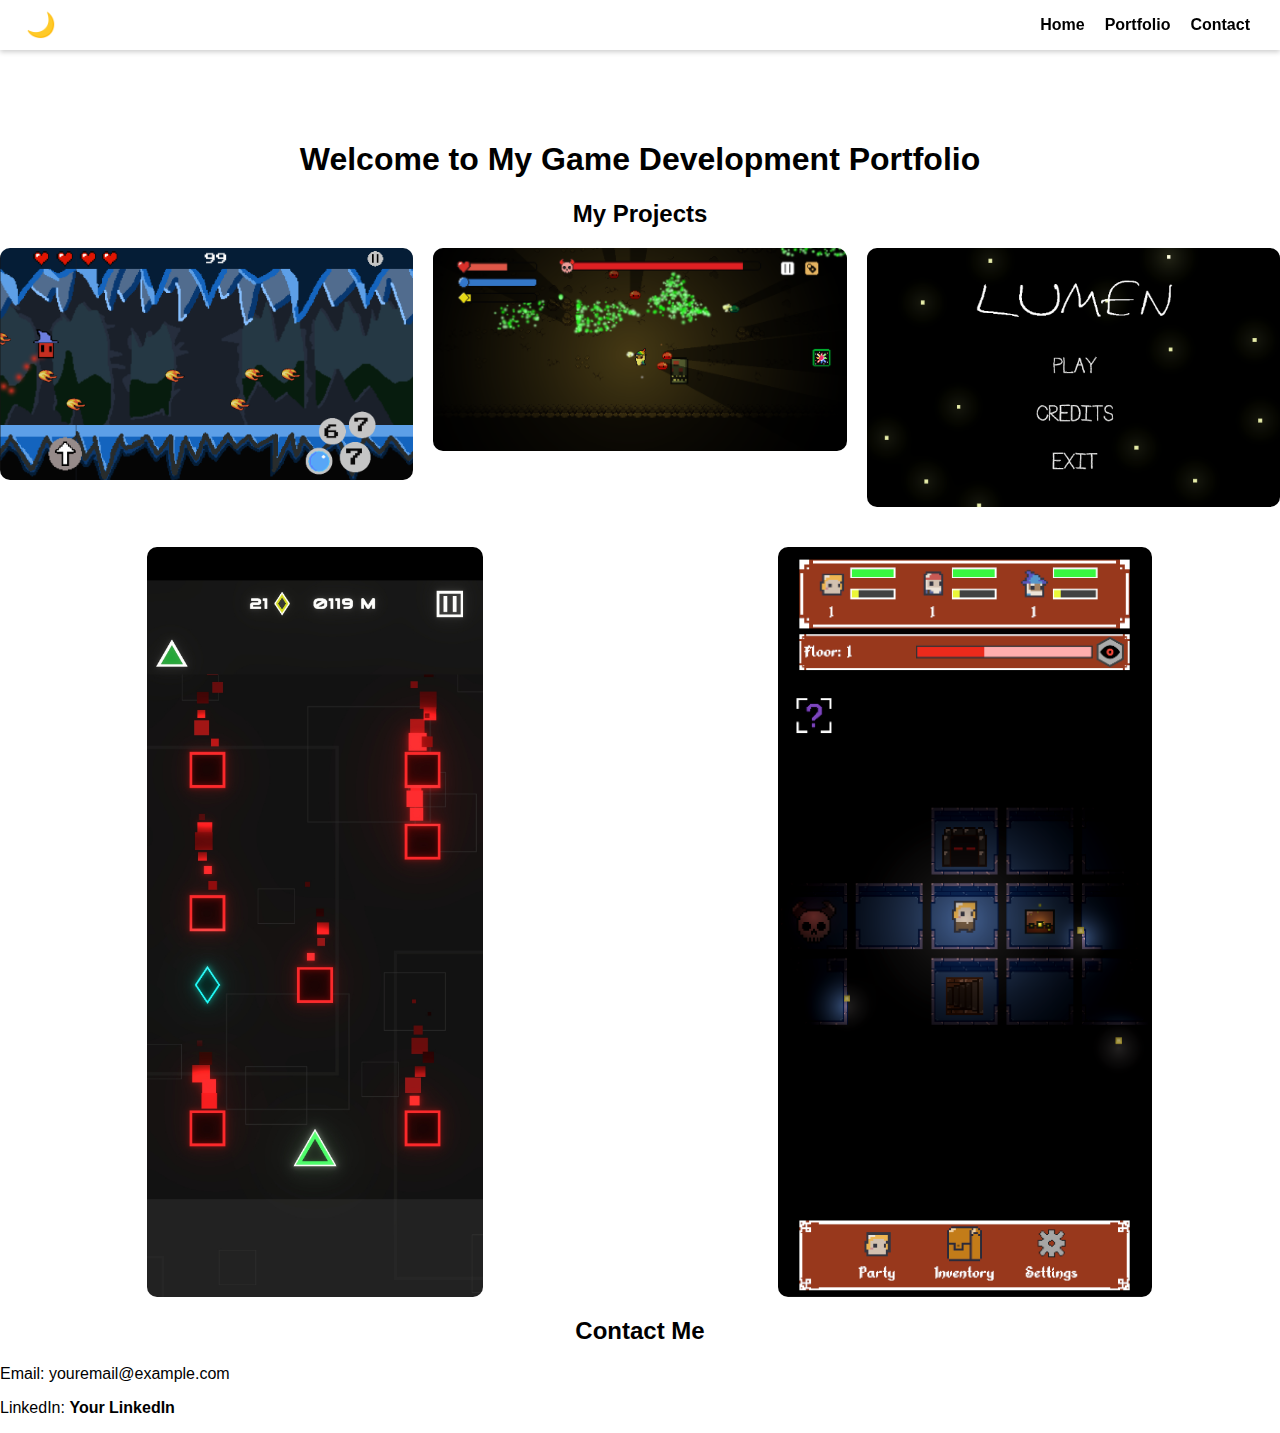
<file: index.html>
<!DOCTYPE html>
<html lang="en">
<head>
    <meta charset="UTF-8">
    <meta name="viewport" content="width=device-width, initial-scale=1.0">
    <title>Game Development Portfolio</title>
    <link rel="stylesheet" href="styles.css">
</head>
<body>
    <header>
        <div class="theme-switcher">
            <button id="theme-toggle">🌙</button>
        </div>
        <nav>
            <a href="#home">Home</a>
            <a href="#portfolio">Portfolio</a>
            <a href="#contact">Contact</a>
        </nav>
    </header>

    <section id="home">
        <h1>Welcome to My Game Development Portfolio</h1>
    </section>

    <section id="portfolio">
        <h2>My Projects</h2>
		
		<div class="horizontal-block">
			<div class="grid-item horizontal">
				<a href="project1.html">
					<img src="Images/Pointless Run Thumbnail.PNG" alt="Pointless Run: Dungeon">
					<div class="overlay">
						<p>Pointless Run: Dungeon</p>
					</div>
				</a>
			</div>
			<div class="grid-item horizontal">
				<a href="project2.html">
					<img src="Images/Trial of the Mage Thumbnail.PNG" alt="Trial of the Mage">
					<div class="overlay">
						<p>Trial of the Mage</p>
					</div>
				</a>
			</div>
			<div class="grid-item horizontal">
				<a href="project2.html">
					<img src="Images/Lumen Thumbnail.PNG" alt="Lumen">
					<div class="overlay">
						<p>Lumen</p>
					</div>
				</a>
			</div>
		</div>
		
		<div class="vertical-block">
			<div class="grid-item vertical">
				<a href="project2.html">
					<img src="Images/Geometry Run Thumbnail.jpg" alt="Geometry Run">
					<div class="overlay">
						<p>Geometry Run</p>
					</div>
				</a>
			</div>
			
			<div class="grid-item vertical">
				<a href="project2.html">
					<img src="Images/Dungeon Memories Thumbnail.PNG" alt="Dungeon Memories">
					<div class="overlay">
						<p>Dungeon Memories</p>
					</div>
				</a>
			</div>
		</div>
		
		<!-- old 
        <div class="grid-container">
		
		
			<div>
				<div class="grid-item">
					<a href="project1.html">
						<img src="Images/Pointless Run Thumbnail.PNG" alt="Pointless Run: Dungeon">
						<div class="overlay">
							<p>Pointless Run: Dungeon</p>
						</div>
					</a>
				</div>
				<div class="grid-item">
					<a href="project2.html">
						<img src="Images/Trial of the Mage Thumbnail.PNG" alt="Trial of the Mage">
						<div class="overlay">
							<p>Trial of the Mage</p>
						</div>
					</a>
				</div>
				<div class="grid-item">
					<a href="project2.html">
						<img src="Images/Lumen Thumbnail.PNG" alt="Lumen">
						<div class="overlay">
							<p>Lumen</p>
						</div>
					</a>
				</div>
			</div>
			
			
			<div class="grid-item">
                <a href="project2.html">
                    <img src="Images/Geometry Run Thumbnail.jpg" alt="Geometry Run">
                    <div class="overlay">
                        <p>Geometry Run</p>
                    </div>
                </a>
            </div>
			
			<div class="grid-item">
                <a href="project2.html">
                    <img src="Images/Dungeon Memories Thumbnail.PNG" alt="Dungeon Memories">
                    <div class="overlay">
                        <p>Dungeon Memories</p>
                    </div>
                </a>
            </div>
        </div>
		-->
    </section>

    <section id="contact">
        <h2>Contact Me</h2>
        <p>Email: youremail@example.com</p>
        <p>LinkedIn: <a href="your-linkedin-profile">Your LinkedIn</a></p>
        <!-- Add other contact information as needed -->
    </section>

    <script src="script.js"></script>
</body>
</html>
</file>
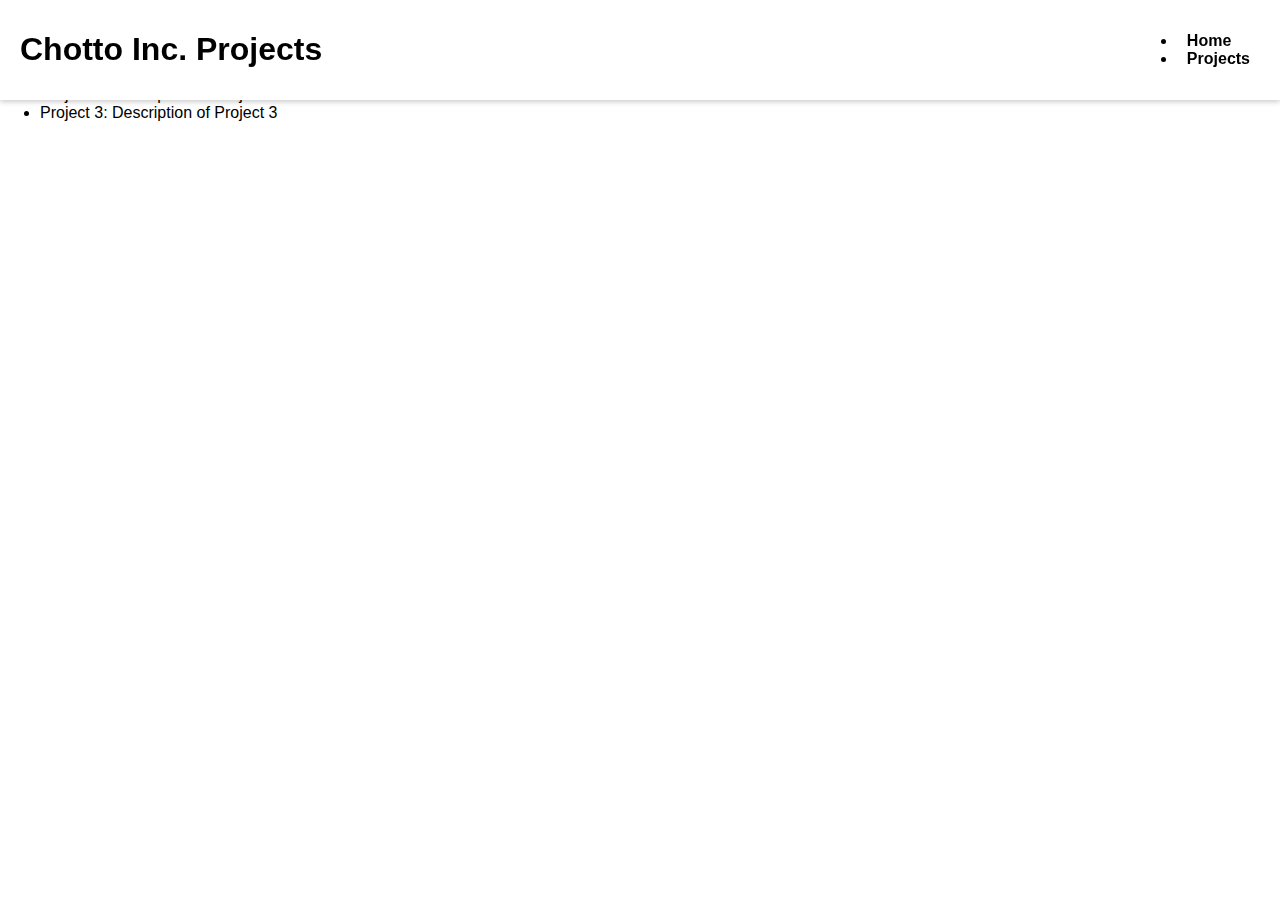
<file: projects.html>
<!DOCTYPE html>
<html lang="en">
<head>
    <meta charset="UTF-8">
    <meta name="viewport" content="width=device-width, initial-scale=1.0">
    <title>Projects - Chotto Inc.</title>
    <link rel="stylesheet" href="styles.css">
</head>
<body>
    <header>
        <h1>Chotto Inc. Projects</h1>
        <nav>
            <ul>
                <li><a href="index.html">Home</a></li>
                <li><a href="projects.html">Projects</a></li>
            </ul>
        </nav>
    </header>

    <main>
        <section>
            <h2>Our Projects</h2>
            <ul>
                <li>Project 1: Description of Project 1</li>
                <li>Project 2: Description of Project 2</li>
                <li>Project 3: Description of Project 3</li>
                <!-- Add more projects as needed -->
            </ul>
        </section>
    </main>
</body>
</html>
</file>
<file: styles.css>
/* General Styling */
body {
    font-family: Arial, sans-serif;
    margin: 0;
    padding: 0;
    background-color: var(--background-color);
    color: var(--text-color);
    transition: background-color 0.3s ease, color 0.3s ease;
}

:root {
    --background-color: #ffffff;
    --text-color: #000000;
}

.dark-theme {
    --background-color: #333333;
    --text-color: #ffffff;
}

/* Header Styling */
header {
    position: fixed;
    top: 0;
    width: 100%;
    background-color: var(--background-color);
    box-shadow: 0 2px 5px rgba(0, 0, 0, 0.2);
    z-index: 1000;
    display: flex;
    justify-content: space-between;
    align-items: center;
    padding: 10px 20px;
    transition: background-color 0.3s ease;
    box-sizing: border-box;
}

/* new added */
/*
section {
    max-width: 1200px;
    margin: 0 auto;
    padding: 20px;
}
*/
h2 {
    text-align: center;
    margin-bottom: 20px;
}

nav {
    display: flex;
    flex-grow: 1;
    justify-content: flex-end;
}

nav a {
    margin: 0 10px;
    text-decoration: none;
    color: var(--text-color);
    font-weight: bold;
    white-space: nowrap; /* Prevent text wrapping */
}

.theme-switcher {
    margin-right: 10px;
}

.theme-switcher button {
    background: none;
    border: none;
    font-size: 1.5rem;
    cursor: pointer;
    color: var(--text-color);
}


/* Section Styling */
/*
section {
    padding: 80px 20px;
}*/

#home {
    text-align: center;
    padding-top: 120px;
}

#portfolio {
    text-align: center;
}

/* Horizontal Block Styling */
.horizontal-block {
    display: grid;
    grid-template-columns: repeat(auto-fit, minmax(150px, 1fr));
    justify-content: center;
    gap: 20px;
    margin-bottom: 40px;
}

.horizontal-block .grid-item {
    display: flex;
    justify-content: center;
}

.horizontal-block .grid-item a {
    display: inline-block; /* Shrink to fit content */
    position: relative;
    max-width: 500px;
    width: 100%;
}

.horizontal-block .grid-item img {
    width: 100%;
    height: auto;
    display: block;
    border-radius: 10px;
}

/* Vertical Block Styling */
.vertical-block {
    display: grid;
    grid-template-columns: repeat(auto-fit, minmax(100px, 1fr));
    justify-content: center;
    gap: 20px;
}

.vertical-block .grid-item {
    display: flex;
    justify-content: center;
}

.vertical-block .grid-item a {
    display: inline-block; /* Shrink to fit content */
    position: relative;
    max-height: 750px;
    height: 100%;
}

.vertical-block .grid-item img {
    width: auto;
    height: 100%;
    display: block;
    border-radius: 10px;
}

/* Overlay Styling */
.grid-item .overlay {
    position: absolute;
    top: 0;
    left: 0;
    right: 0;
    bottom: 0;
    background-color: rgba(0, 0, 0, 0.7);
    color: white;
    display: flex;
    justify-content: center;
    align-items: center;
    opacity: 0;
    border-radius: 10px;
    transition: opacity 0.3s ease;
}

.grid-item a:hover .overlay {
    opacity: 1;
}
}

/*
.grid-container {
    display: grid;
    grid-template-columns: repeat(auto-fill, minmax(350px, 1fr));
    gap: 20px;
    padding: 20px;
}

.grid-item {
    position: relative;
    cursor: pointer;
}

.grid-item img {
    width: 100%;
    height: auto;
    display: block;
    border-radius: 10px;
}

.grid-item .overlay {
    position: absolute;
    top: 0;
    left: 0;
    right: 0;
    bottom: 0;
    background-color: rgba(0, 0, 0, 0.7);
    color: white;
    display: flex;
    justify-content: center;
    align-items: center;
    opacity: 0;
    border-radius: 10px;
    transition: opacity 0.3s ease;
}

.grid-item:hover .overlay {
    opacity: 1;
}
*/

/* Contact Section */
#contact {
    text-align: center;
}

#contact a {
    color: var(--text-color);
    text-decoration: none;
    font-weight: bold;
}
</file>
